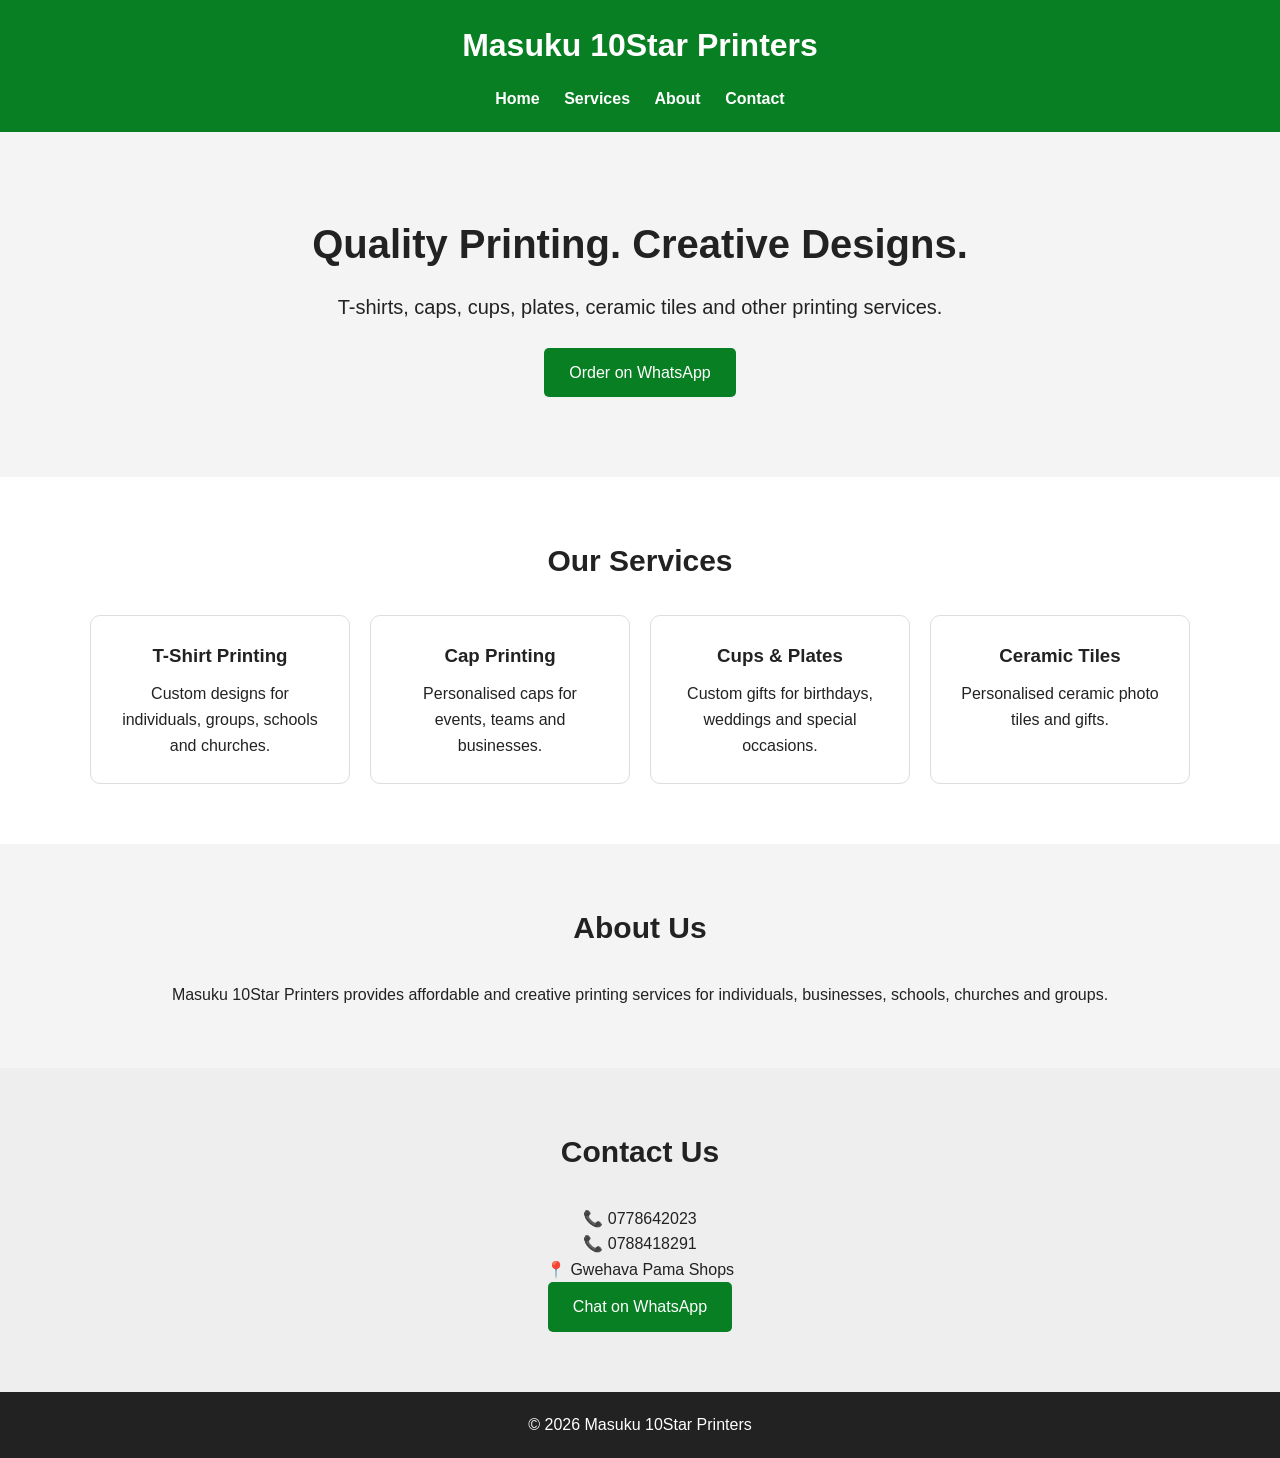
<file: Index.html>
<!DOCTYPE html>
<html lang="en">
<head>
    <meta charset="UTF-8">
    <meta name="viewport" content="width=device-width, initial-scale=1.0">

    <title>Masuku 10Star Printers</title>

    <link rel="stylesheet" href="style.css">
</head>

<body>

<header>
    <h1>Masuku 10Star Printers</h1>

    <nav>
        <a href="#home">Home</a>
        <a href="#services">Services</a>
        <a href="#about">About</a>
        <a href="#contact">Contact</a>
    </nav>
</header>


<section id="home" class="hero">

    <h2>Quality Printing. Creative Designs.</h2>

    <p>
        T-shirts, caps, cups, plates, ceramic tiles
        and other printing services.
    </p>

    <a class="button" href="https://wa.me/263778642023">
        Order on WhatsApp
    </a>

</section>


<section id="services">

    <h2>Our Services</h2>

    <div class="services">

        <div>
            <h3>T-Shirt Printing</h3>
            <p>Custom designs for individuals, groups, schools and churches.</p>
        </div>

        <div>
            <h3>Cap Printing</h3>
            <p>Personalised caps for events, teams and businesses.</p>
        </div>

        <div>
            <h3>Cups & Plates</h3>
            <p>Custom gifts for birthdays, weddings and special occasions.</p>
        </div>

        <div>
            <h3>Ceramic Tiles</h3>
            <p>Personalised ceramic photo tiles and gifts.</p>
        </div>

    </div>

</section>


<section id="about">

    <h2>About Us</h2>

    <p>
        Masuku 10Star Printers provides affordable and creative
        printing services for individuals, businesses, schools,
        churches and groups.
    </p>

</section>


<section id="contact">

    <h2>Contact Us</h2>

    <p>📞 0778642023</p>
    <p>📞 0788418291</p>
    <p>📍 Gwehava Pama Shops</p>

    <a class="button" href="https://wa.me/263778642023">
        Chat on WhatsApp
    </a>

</section>


<footer>

    <p>© 2026 Masuku 10Star Printers</p>

</footer>

</body>
</html>
</file>
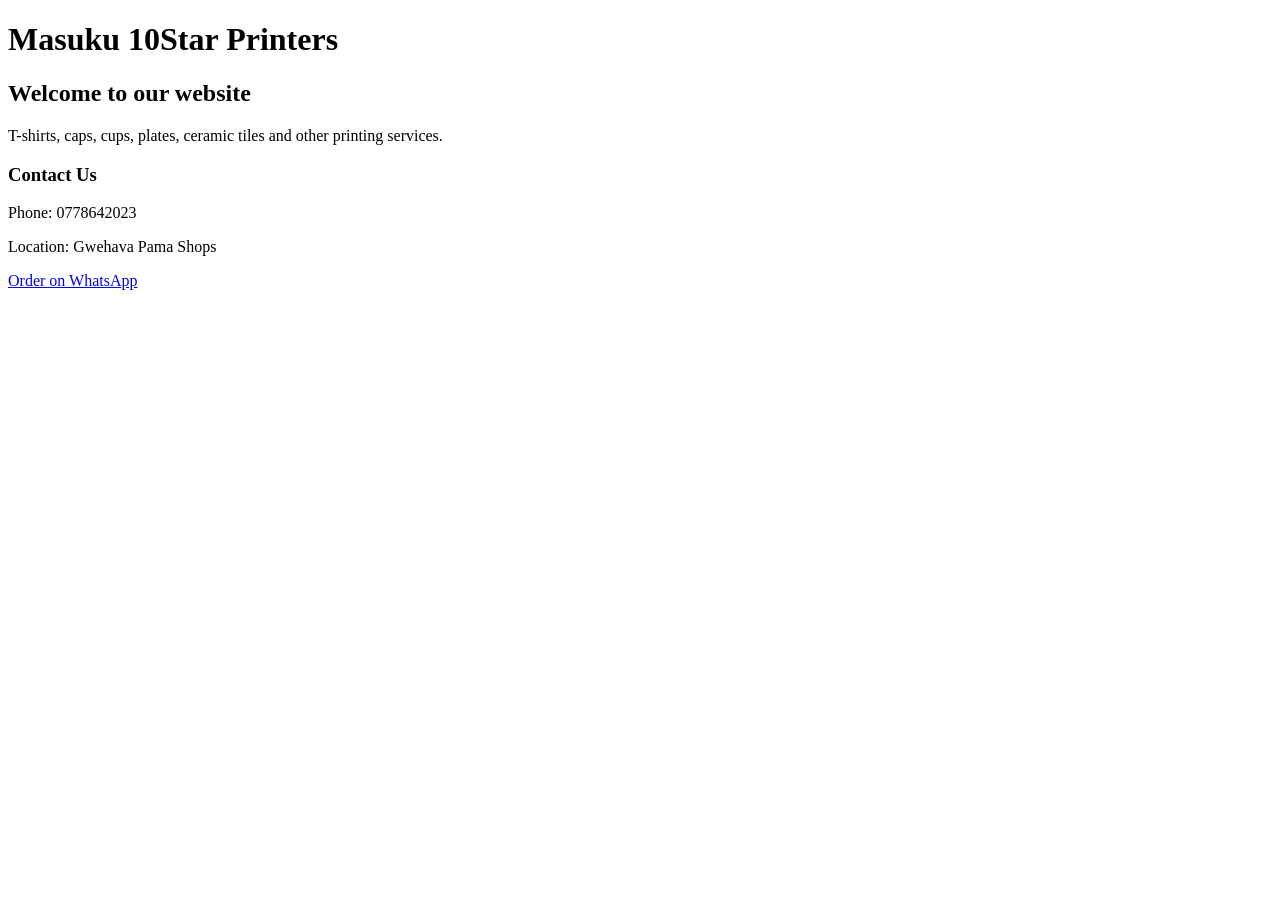
<file: main.html>
<!DOCTYPE html>
<html>
<head>
    <title>Masuku 10Star Printers</title>
</head>

<body>

    <h1>Masuku 10Star Printers</h1>

    <h2>Welcome to our website</h2>

    <p>
        T-shirts, caps, cups, plates, ceramic tiles
        and other printing services.
    </p>

    <h3>Contact Us</h3>

    <p>Phone: 0778642023</p>
    <p>Location: Gwehava Pama Shops</p>

    <a href="https://wa.me/263778642023">
        Order on WhatsApp
    </a>

</body>
</html>
</file>
<file: style.css>
* {
    box-sizing: border-box;
    margin: 0;
    padding: 0;
}

body {
    font-family: Arial, sans-serif;
    line-height: 1.6;
    color: #222;
}

header {
    background: #087f23;
    color: white;
    padding: 20px;
    text-align: center;
}

header h1 {
    margin-bottom: 15px;
}

nav a {
    color: white;
    text-decoration: none;
    margin: 0 10px;
    font-weight: bold;
}

.hero {
    background: #f4f4f4;
    text-align: center;
    padding: 80px 20px;
}

.hero h2 {
    font-size: 40px;
    margin-bottom: 15px;
}

.hero p {
    font-size: 20px;
    margin-bottom: 25px;
}

.button {
    display: inline-block;
    background: #087f23;
    color: white;
    padding: 12px 25px;
    text-decoration: none;
    border-radius: 5px;
}

section {
    padding: 60px 20px;
    text-align: center;
}

section h2 {
    margin-bottom: 30px;
    font-size: 30px;
}

.services {
    display: grid;
    grid-template-columns: repeat(4, 1fr);
    gap: 20px;
    max-width: 1100px;
    margin: auto;
}

.services div {
    padding: 25px;
    border: 1px solid #ddd;
    border-radius: 10px;
}

.services h3 {
    margin-bottom: 10px;
}

#about {
    background: #f4f4f4;
}

#contact {
    background: #eeeeee;
}

footer {
    background: #222;
    color: white;
    text-align: center;
    padding: 20px;
}

@media (max-width: 768px) {

    .hero h2 {
        font-size: 30px;
    }

    .services {
        grid-template-columns: 1fr;
    }

    nav a {
        display: inline-block;
        margin: 5px;
    }

}
</file>
